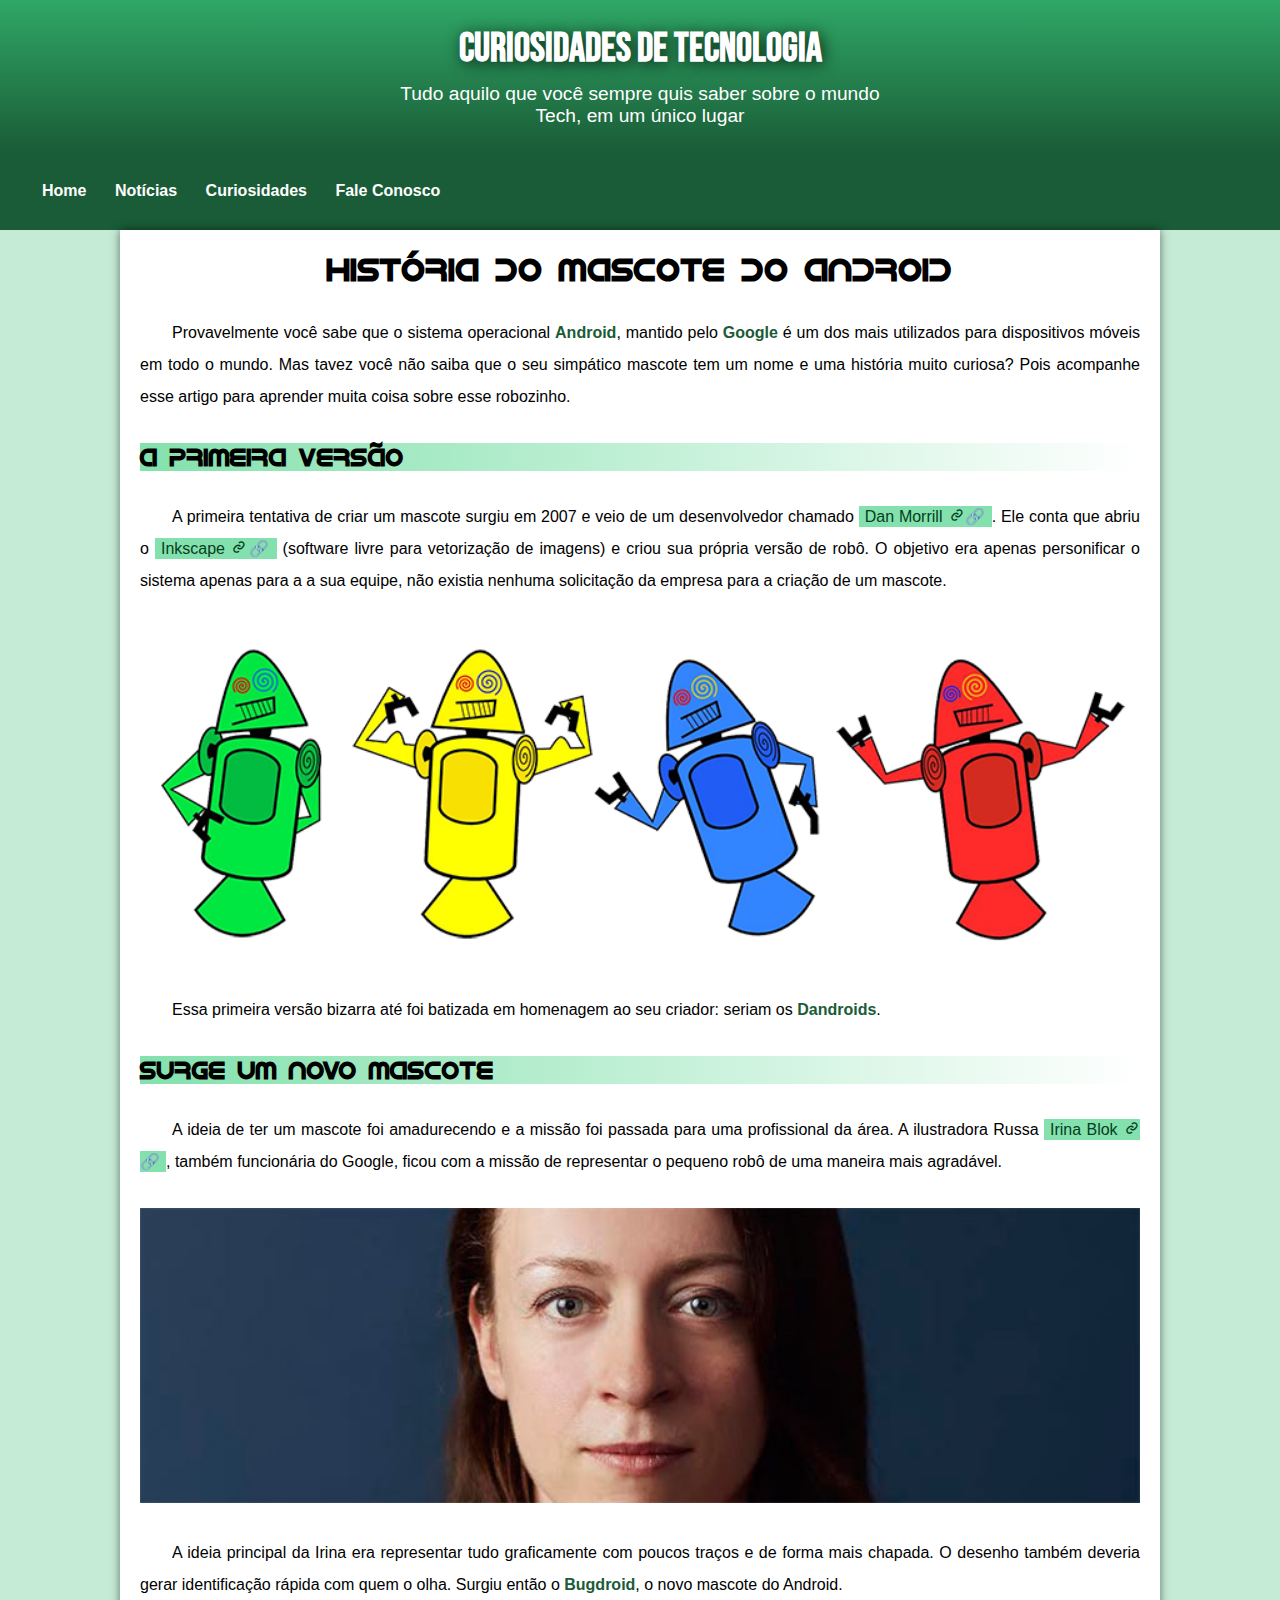
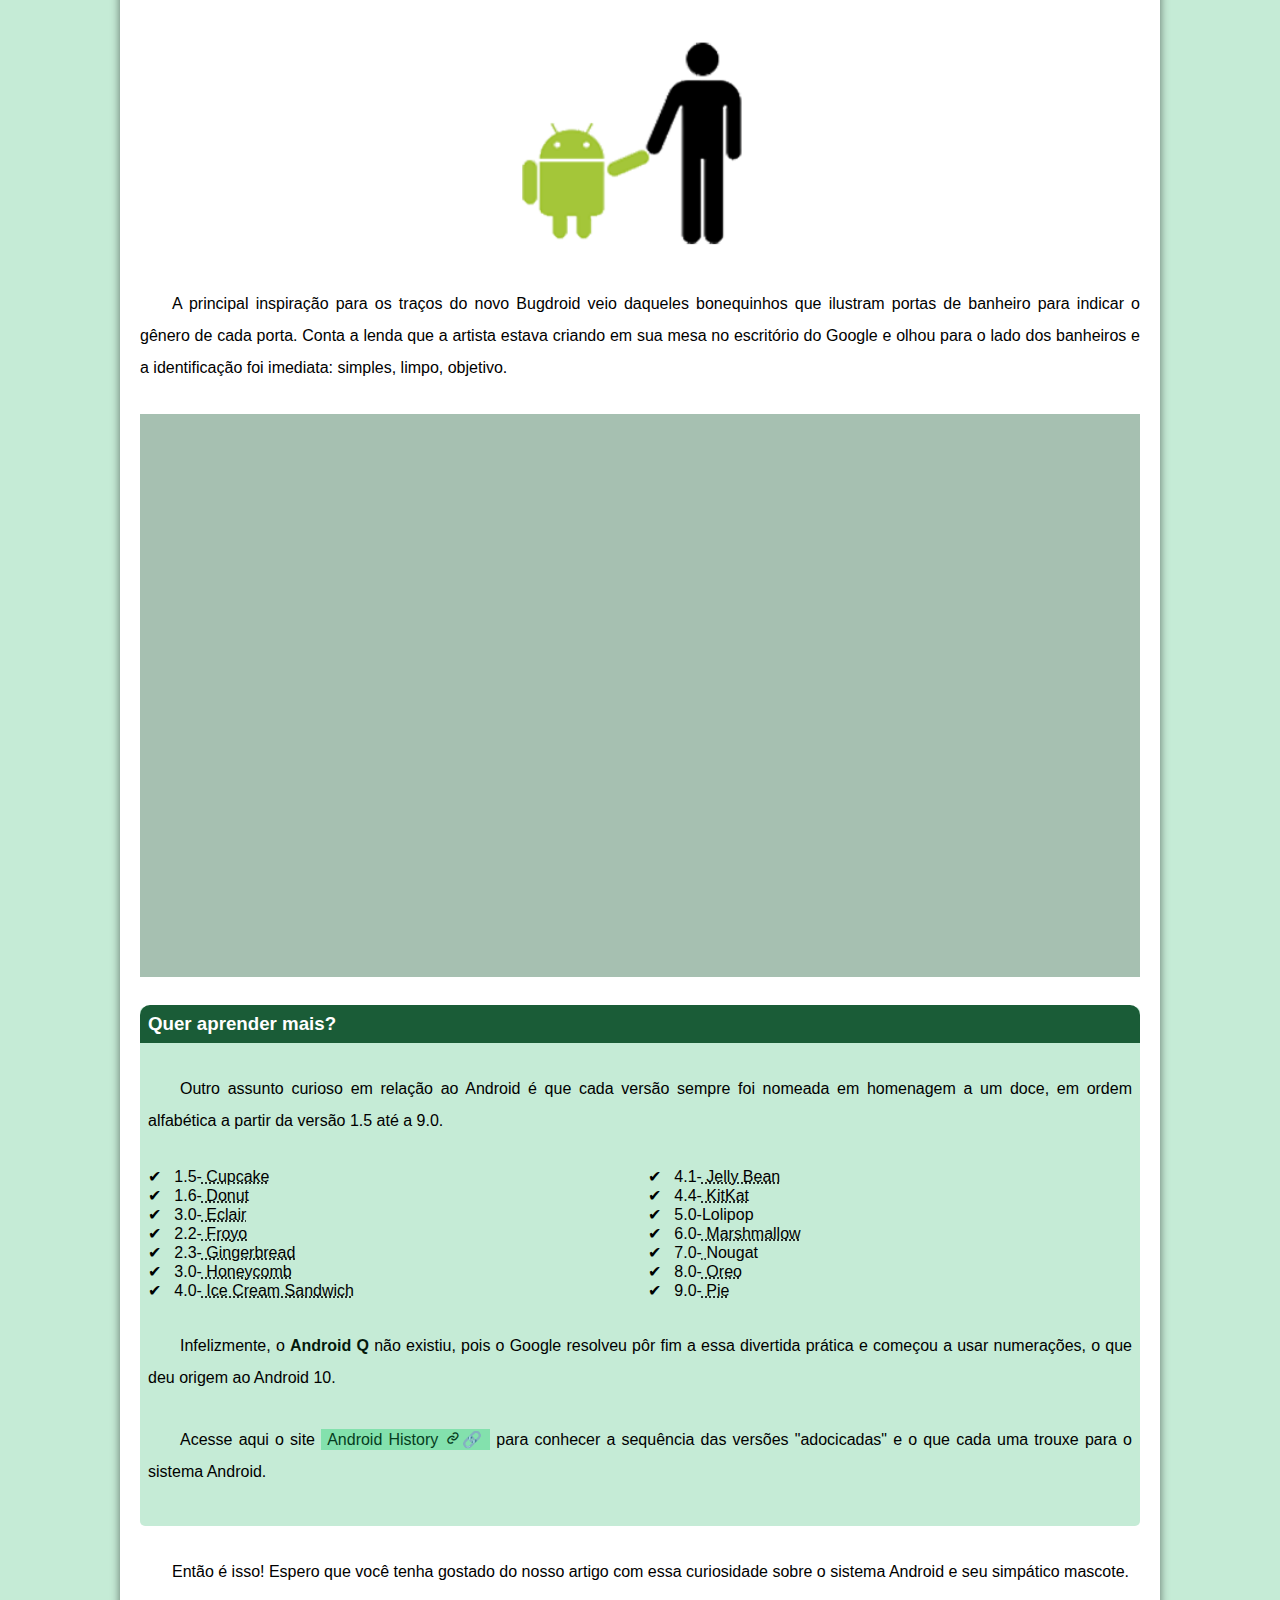
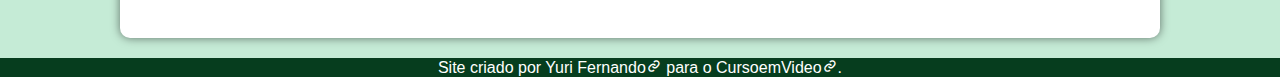
<file: index.html>
<!DOCTYPE html>
<html lang="pt-br">
<head>
    <meta charset="UTF-8">
    <meta name="viewport" content="width=device-width, initial-scale=1.0">
    <link rel="shortcut icon" href="imagens/favicon.ico"image/x-icon">
    <link href='https://unpkg.com/boxicons@2.1.4/css/boxicons.min.css' rel='stylesheet'>
    <link rel="stylesheet" href="estilo/style.css">
    <title>Como surgiu o mascote Android?</title>
</head>
<body>
    <header>
        <h1>Curiosidades de Tecnologia</h1>
        <p>Tudo aquilo que você sempre quis saber sobre o mundo Tech, em um único lugar</p>
    </header>
    <nav>
        <a href="#">Home</a>
        <a href="#noticias">Notícias</a>
        <a href="#curiosidades">Curiosidades</a>
        <a href="#faleconosco">Fale Conosco</a>
    </nav>
    <main id="noticias">
        <h1>História do Mascote do Android</h1>

        <p>Provavelmente você sabe que o sistema operacional <strong>Android</strong>, mantido pelo <strong>Google</strong> é um dos mais utilizados para dispositivos móveis em todo o mundo. Mas tavez você não saiba que o seu simpático mascote tem um nome e uma história muito curiosa? Pois acompanhe esse artigo para aprender muita coisa sobre esse robozinho.</p>

        <h2>A primeira versão</h2>

        <p>A primeira tentativa de criar um mascote surgiu em 2007 e veio de um desenvolvedor chamado <a href="https://androidcommunity.com/dan-morrill-shows-us-the-android-mascot-that-almost-was-20130103/" target="_blank">Dan Morrill<i class='bx bx-link'></i></a>. Ele conta que abriu o <a href="https://inkscape.org/pt/" target="_blank">Inkscape<i class='bx bx-link'></i></a> (software livre para vetorização de imagens) e criou sua própria versão de robô. O objetivo era apenas personificar o sistema apenas para a a sua equipe, não existia nenhuma solicitação da empresa para a criação de um mascote.</p>

        <picture>
            <img src="imagens/dan-droids.png" alt="Primeiro mascote do Android">
        </picture>

        <p>Essa primeira versão bizarra até foi batizada em homenagem ao seu criador: seriam os <strong>Dandroids</strong>.</p>

        <h2>Surge um novo mascote</h2>

        <p>A ideia de ter um mascote foi amadurecendo e a missão foi passada para uma profissional da área. A ilustradora Russa <a href="https://www.irinablok.com/" target="_blank">Irina Blok<i class='bx bx-link'></i></a>, também funcionária do Google, ficou com a missão de representar o pequeno robô de uma maneira mais agradável.</p>

        <picture>
            <img src="imagens/irina-blok.jpg" alt="Inventora do Mascote">
        </picture>


        <p>A ideia principal da Irina era representar tudo graficamente com poucos traços e de forma mais chapada. O desenho também deveria gerar identificação rápida com quem o olha. Surgiu então o <strong>Bugdroid</strong>, o novo mascote do Android.</p>

       
        <img src="imagens/bugdroid.png" class="pequena" alt="bugdroid">
        

        <p>A principal inspiração para os traços do novo Bugdroid veio daqueles bonequinhos que ilustram portas de banheiro para indicar o gênero de cada porta. Conta a lenda que a artista estava criando em sua mesa no escritório do Google e olhou para o lado dos banheiros e a identificação foi imediata: simples, limpo, objetivo.</p>

        <div class="Video"><iframe width="560" height="315" src="https://www.youtube.com/embed/l2UDgpLz20M?si=tUFqcTAJeG-IEkQ3" title="YouTube video player" frameborder="0" allow="accelerometer; autoplay; clipboard-write; encrypted-media; gyroscope; picture-in-picture; web-share" allowfullscreen></iframe></div>
        
         <aside id="curiosidades">
            <h3>Quer aprender mais?</h3> 
             
            <p>Outro assunto curioso em relação ao Android é que cada versão sempre foi nomeada em homenagem a um doce, em ordem alfabética a partir da versão 1.5 até a 9.0.</p>
    
            
                <ul>
                    <li>1.5-<abbr title="Bolo de pote"> Cupcake</abbr></li>
                    <li>1.6-<abbr title="Rosquinha"> Donut</abbr></li>
                    <li>3.0-<abbr title="Bomba"> Eclair</abbr></li>
                    <li>2.2-<abbr title="Iogurte Congelado"> Froyo</abbr></li>
                    <li>2.3-<abbr title="Biscoito de gengibre"> Gingerbread</abbr></li>
                    <li>3.0-<abbr title="Favo de mel"> Honeycomb</abbr></li>
                    <li>4.0-<abbr title="Sanduiche de sorvete"> Ice Cream Sandwich</abbr></li>
                    <li>4.1-<abbr title="Jujuba"> Jelly Bean</abbr></li>
                    <li>4.4-<abbr title="KitKat"> KitKat</abbr></li>
                    <li>5.0-<abbr title="Pirulito"></abbr>Lolipop</abbr></li>
                    <li>6.0-<abbr title="Marshmallow"> Marshmallow</abbr></li>
                    <li>7.0-<abbr title="Torrone"> </abbr>Nougat</abbr></li>
                    <li>8.0-<abbr title="Oreo"> Oreo</abbr></li>
                    <li>9.0-<abbr title="Torta"> Pie</abbr></li>
                </ul>
            
    
            <p>Infelizmente, o <strong>Android Q</strong> não existiu, pois o Google resolveu pôr fim a essa divertida prática e começou a usar numerações, o que deu origem ao Android 10.</p>
    
            <p>Acesse aqui o site <a href="https://www.android.com/" target="_blank">Android History<i class='bx bx-link'></i></a> para conhecer a sequência das versões "adocicadas" e o que cada uma trouxe para o sistema Android.</p>
         </aside>
      

        <p>Então é isso! Espero que você tenha gostado do nosso artigo com essa curiosidade sobre o sistema Android e seu simpático mascote.</p>
    </main>
    <footer id="faleconosco">
        Site criado por <a href="#" target="_blank">Yuri Fernando<i class='bx bx-link'></i></a> para o <a href="https://www.youtube.com/@CursoemVideo" target="_blank">CursoemVideo<i class='bx bx-link'></i></a>.
    </footer>
</body>
</html>
</file>
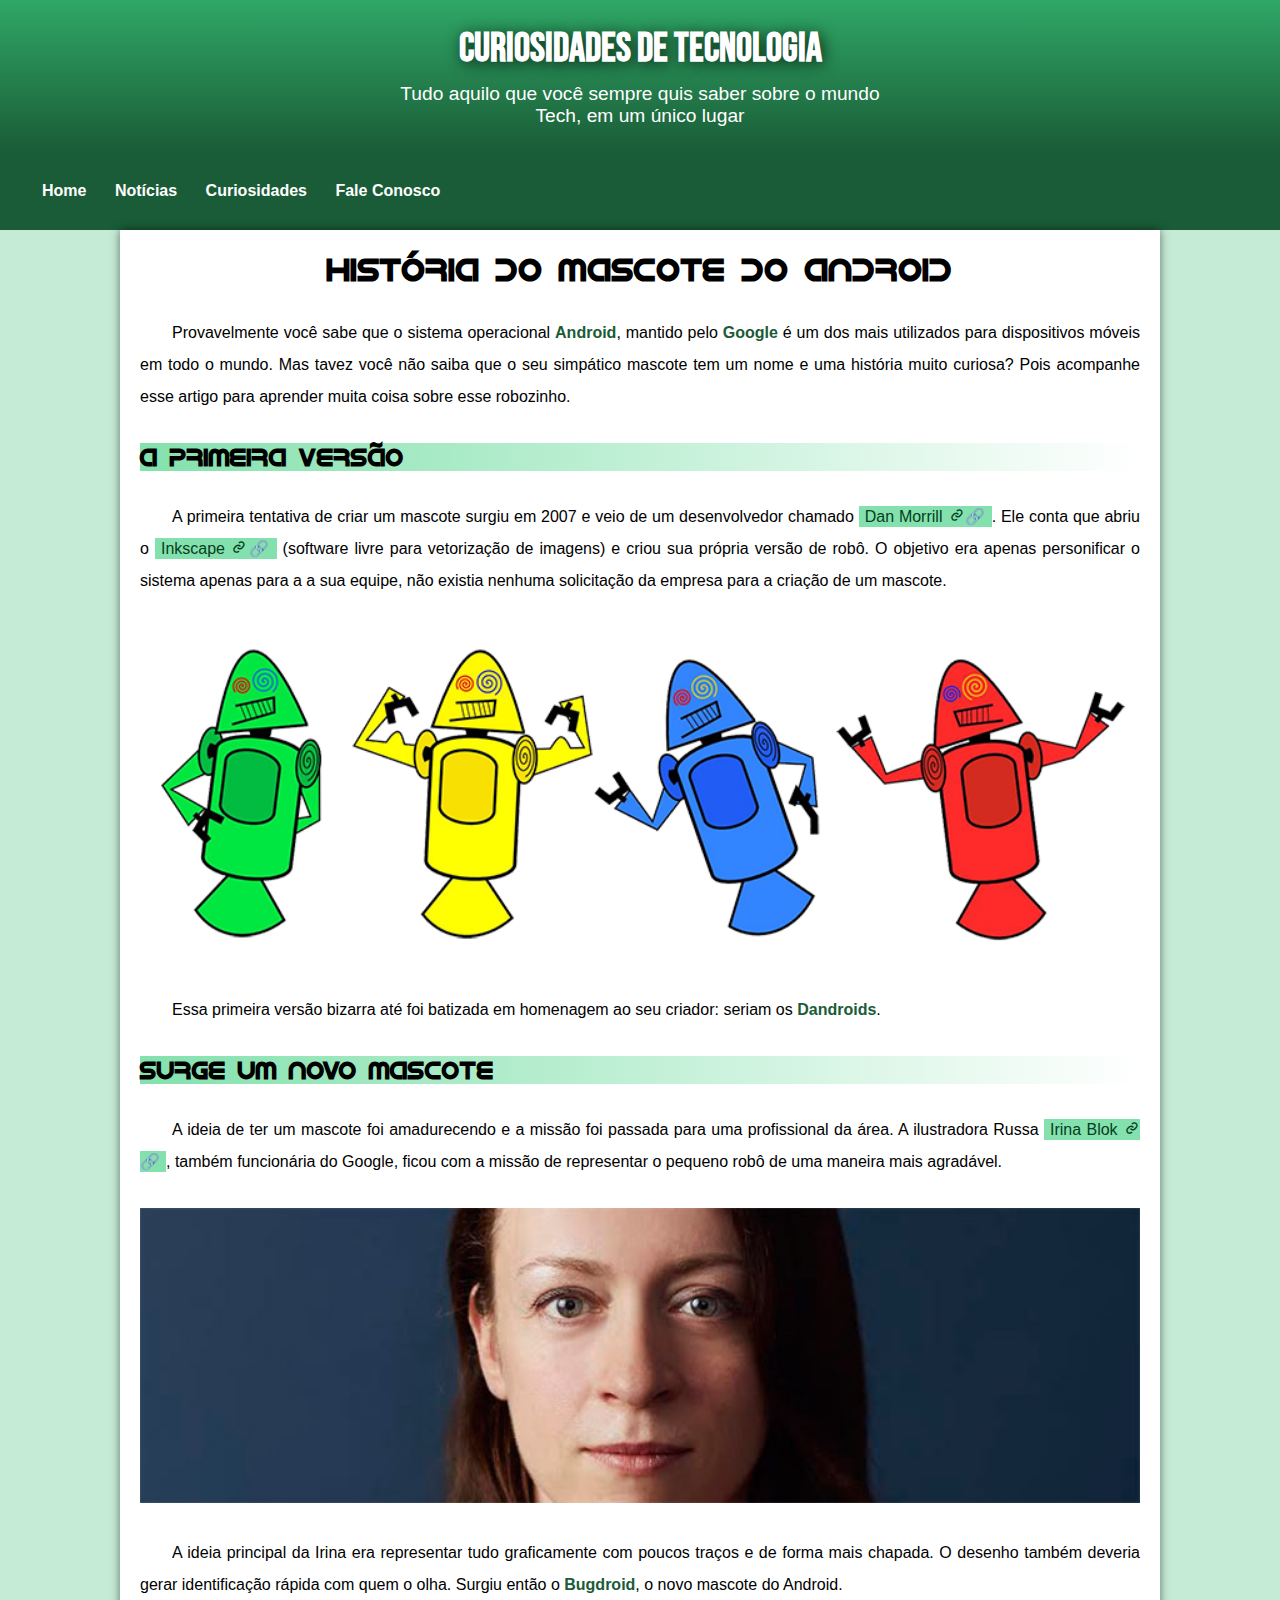
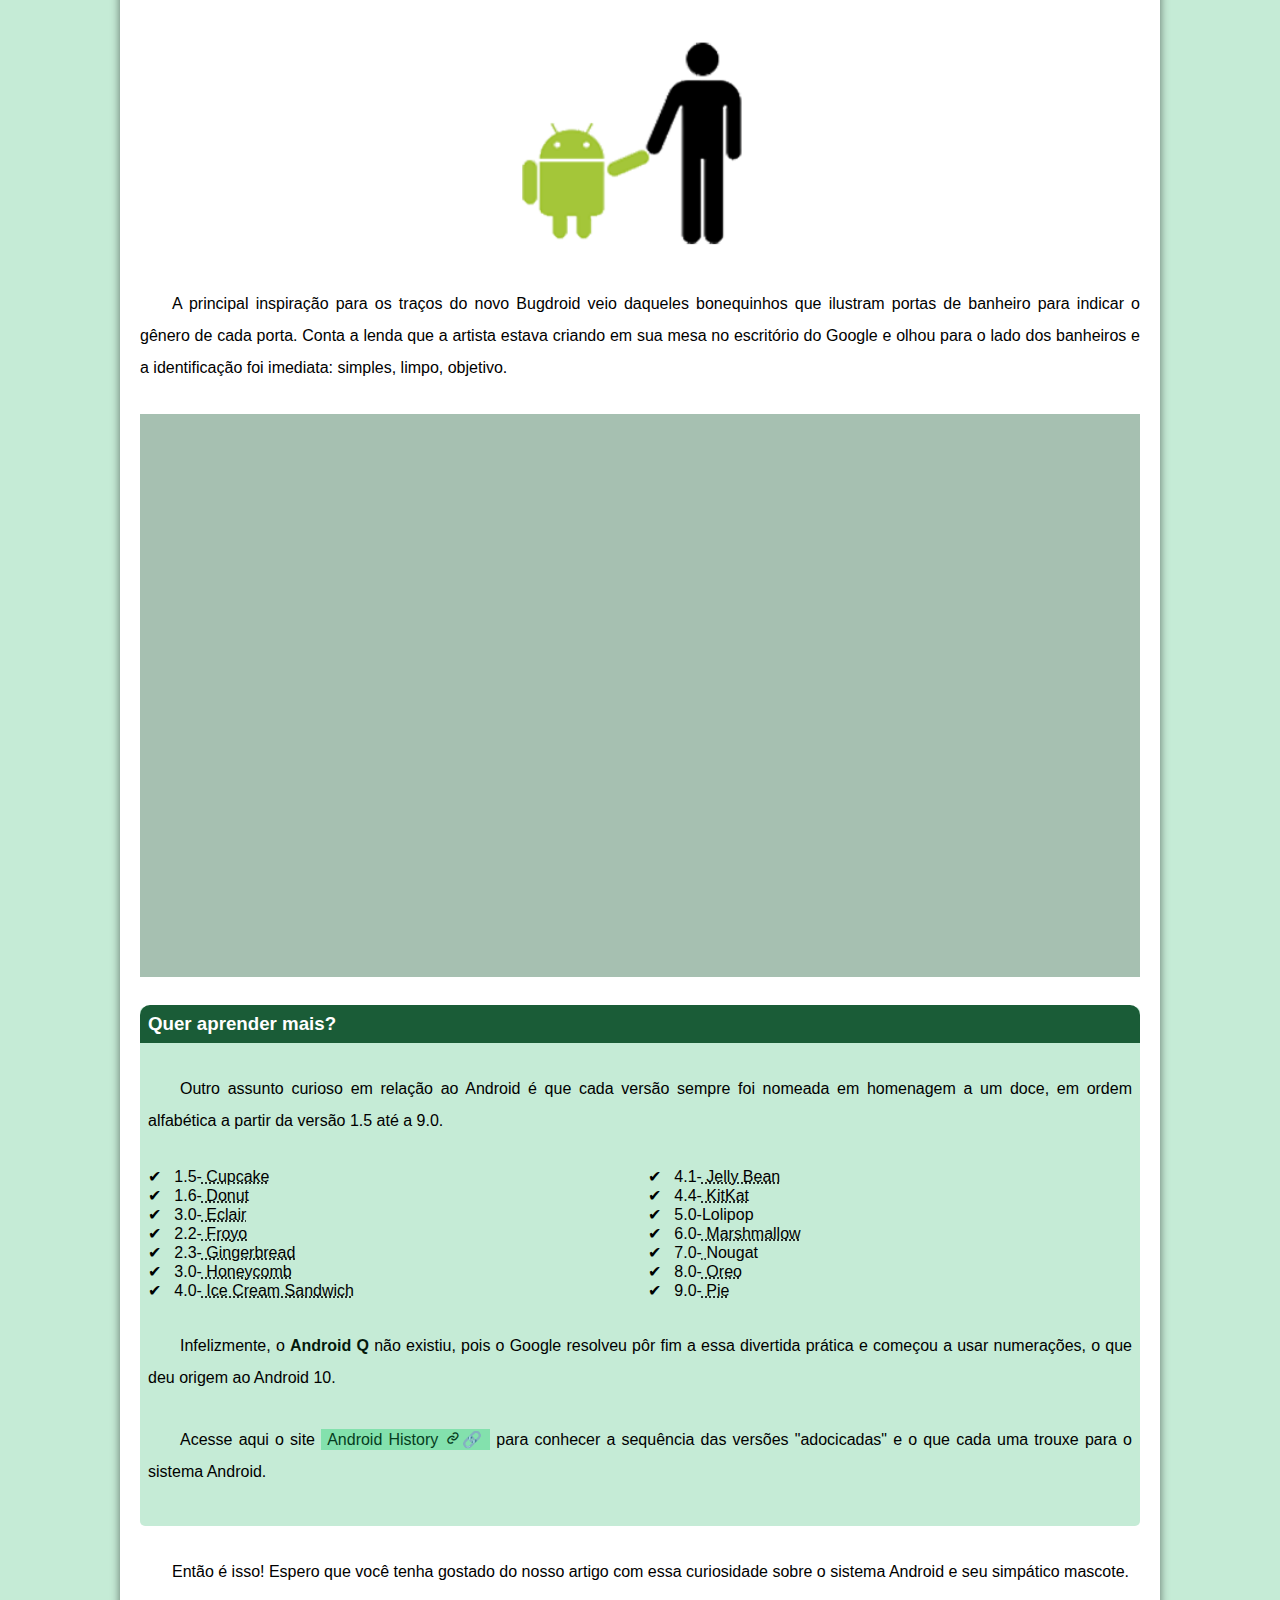
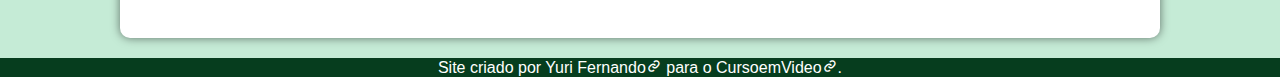
<file: index.html.html>
<!DOCTYPE html>
<html lang="pt-br">
<head>
    <meta charset="UTF-8">
    <meta name="viewport" content="width=device-width, initial-scale=1.0">
    <link rel="shortcut icon" href="imagens/favicon.ico"image/x-icon">
    <link href='https://unpkg.com/boxicons@2.1.4/css/boxicons.min.css' rel='stylesheet'>
    <link rel="stylesheet" href="estilo/style.css">
    <title>Como surgiu o mascote Android?</title>
</head>
<body>
    <header>
        <h1>Curiosidades de Tecnologia</h1>
        <p>Tudo aquilo que você sempre quis saber sobre o mundo Tech, em um único lugar</p>
    </header>
    <nav>
        <a href="#">Home</a>
        <a href="#noticias">Notícias</a>
        <a href="#curiosidades">Curiosidades</a>
        <a href="#faleconosco">Fale Conosco</a>
    </nav>
    <main id="noticias">
        <h1>História do Mascote do Android</h1>

        <p>Provavelmente você sabe que o sistema operacional <strong>Android</strong>, mantido pelo <strong>Google</strong> é um dos mais utilizados para dispositivos móveis em todo o mundo. Mas tavez você não saiba que o seu simpático mascote tem um nome e uma história muito curiosa? Pois acompanhe esse artigo para aprender muita coisa sobre esse robozinho.</p>

        <h2>A primeira versão</h2>

        <p>A primeira tentativa de criar um mascote surgiu em 2007 e veio de um desenvolvedor chamado <a href="https://androidcommunity.com/dan-morrill-shows-us-the-android-mascot-that-almost-was-20130103/" target="_blank">Dan Morrill<i class='bx bx-link'></i></a>. Ele conta que abriu o <a href="https://inkscape.org/pt/" target="_blank">Inkscape<i class='bx bx-link'></i></a> (software livre para vetorização de imagens) e criou sua própria versão de robô. O objetivo era apenas personificar o sistema apenas para a a sua equipe, não existia nenhuma solicitação da empresa para a criação de um mascote.</p>

        <picture>
            <source media="(max-width: 550px )" srcset="/imagens/dan-droids-pq.png">
            <img src="imagens/dan-droids.png" alt="Primeiro mascote do Android">
        </picture>

        <p>Essa primeira versão bizarra até foi batizada em homenagem ao seu criador: seriam os <strong>Dandroids</strong>.</p>

        <h2>Surge um novo mascote</h2>

        <p>A ideia de ter um mascote foi amadurecendo e a missão foi passada para uma profissional da área. A ilustradora Russa <a href="https://www.irinablok.com/" target="_blank">Irina Blok<i class='bx bx-link'></i></a>, também funcionária do Google, ficou com a missão de representar o pequeno robô de uma maneira mais agradável.</p>

        <picture>
            <source media="(max-width: 550px )" srcset="/imagens/irina-blok-pq.jpg">
            <img src="imagens/irina-blok.jpg" alt="Inventora do Mascote">
        </picture>


        <p>A ideia principal da Irina era representar tudo graficamente com poucos traços e de forma mais chapada. O desenho também deveria gerar identificação rápida com quem o olha. Surgiu então o <strong>Bugdroid</strong>, o novo mascote do Android.</p>

       
        <img src="imagens/bugdroid.png" class="pequena" alt="bugdroid">
        

        <p>A principal inspiração para os traços do novo Bugdroid veio daqueles bonequinhos que ilustram portas de banheiro para indicar o gênero de cada porta. Conta a lenda que a artista estava criando em sua mesa no escritório do Google e olhou para o lado dos banheiros e a identificação foi imediata: simples, limpo, objetivo.</p>

        <div class="Video"><iframe width="560" height="315" src="https://www.youtube.com/embed/l2UDgpLz20M?si=tUFqcTAJeG-IEkQ3" title="YouTube video player" frameborder="0" allow="accelerometer; autoplay; clipboard-write; encrypted-media; gyroscope; picture-in-picture; web-share" allowfullscreen></iframe></div>
        
         <aside id="curiosidades">
            <h3>Quer aprender mais?</h3> 
             
            <p>Outro assunto curioso em relação ao Android é que cada versão sempre foi nomeada em homenagem a um doce, em ordem alfabética a partir da versão 1.5 até a 9.0.</p>
    
            
                <ul>
                    <li>1.5-<abbr title="Bolo de pote"> Cupcake</abbr></li>
                    <li>1.6-<abbr title="Rosquinha"> Donut</abbr></li>
                    <li>3.0-<abbr title="Bomba"> Eclair</abbr></li>
                    <li>2.2-<abbr title="Iogurte Congelado"> Froyo</abbr></li>
                    <li>2.3-<abbr title="Biscoito de gengibre"> Gingerbread</abbr></li>
                    <li>3.0-<abbr title="Favo de mel"> Honeycomb</abbr></li>
                    <li>4.0-<abbr title="Sanduiche de sorvete"> Ice Cream Sandwich</abbr></li>
                    <li>4.1-<abbr title="Jujuba"> Jelly Bean</abbr></li>
                    <li>4.4-<abbr title="KitKat"> KitKat</abbr></li>
                    <li>5.0-<abbr title="Pirulito"></abbr>Lolipop</abbr></li>
                    <li>6.0-<abbr title="Marshmallow"> Marshmallow</abbr></li>
                    <li>7.0-<abbr title="Torrone"> </abbr>Nougat</abbr></li>
                    <li>8.0-<abbr title="Oreo"> Oreo</abbr></li>
                    <li>9.0-<abbr title="Torta"> Pie</abbr></li>
                </ul>
            
    
            <p>Infelizmente, o <strong>Android Q</strong> não existiu, pois o Google resolveu pôr fim a essa divertida prática e começou a usar numerações, o que deu origem ao Android 10.</p>
    
            <p>Acesse aqui o site <a href="https://www.android.com/" target="_blank">Android History<i class='bx bx-link'></i></a> para conhecer a sequência das versões "adocicadas" e o que cada uma trouxe para o sistema Android.</p>
         </aside>
      

        <p>Então é isso! Espero que você tenha gostado do nosso artigo com essa curiosidade sobre o sistema Android e seu simpático mascote.</p>
    </main>
    <footer id="faleconosco">
        Site criado por <a href="#" target="_blank">Yuri Fernando<i class='bx bx-link'></i></a> para o <a href="https://www.youtube.com/@CursoemVideo" target="_blank">CursoemVideo<i class='bx bx-link'></i></a>.
    </footer>
</body>
</html>
</file>
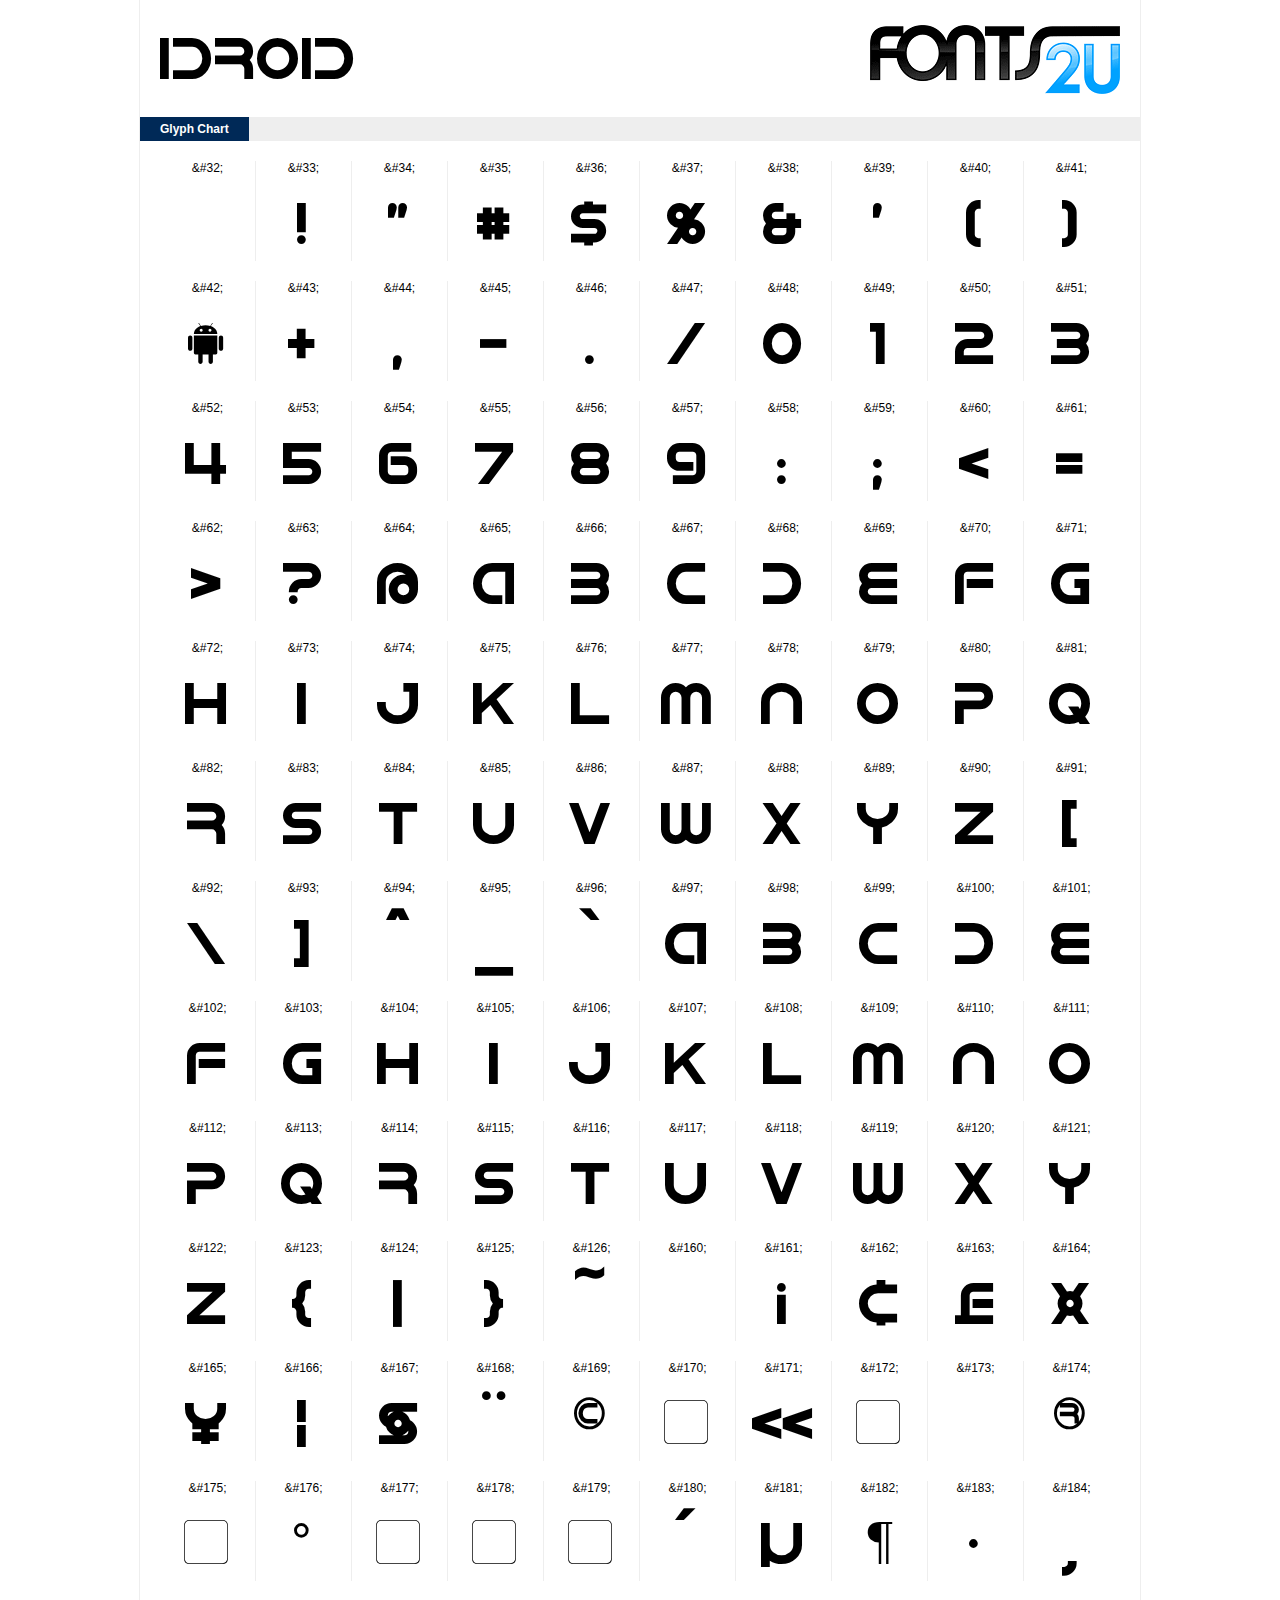
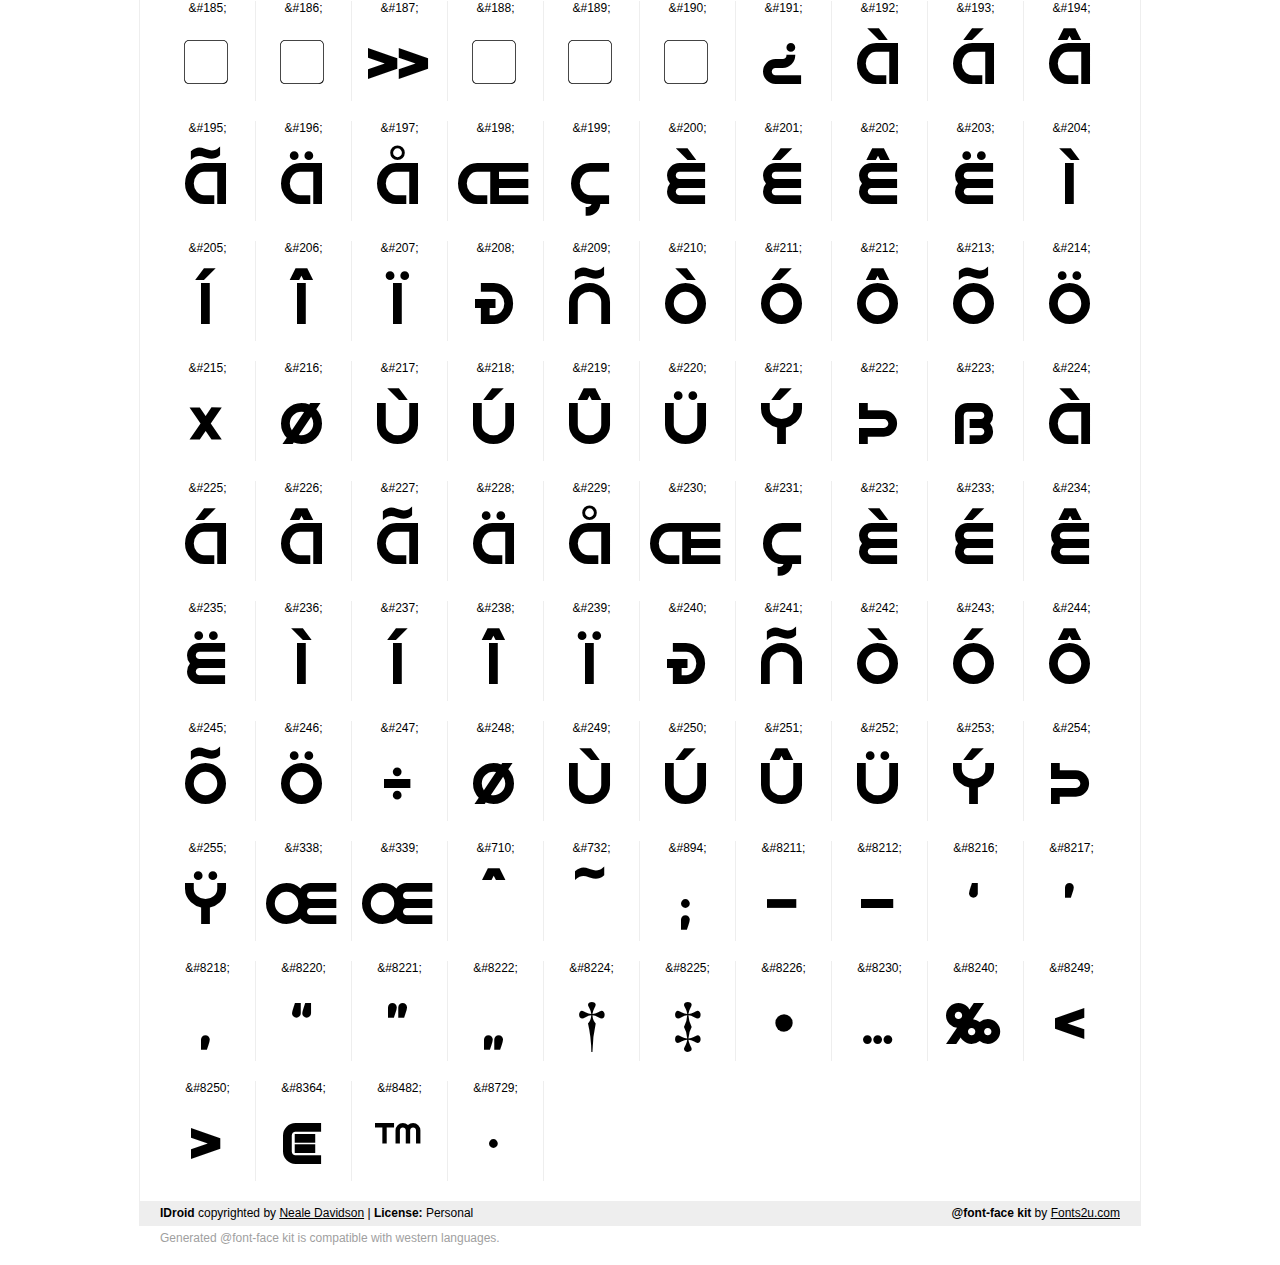
<file: fontes/IDroid/demo.html>
﻿<!DOCTYPE html PUBLIC "-//W3C//DTD XHTML 1.0 Strict//EN" "http://www.w3.org/TR/xhtml1/DTD/xhtml1-strict.dtd"> 

<html xmlns="http://www.w3.org/1999/xhtml"> 

  <head> 

    <title>IDroid @font-face kit sample</title> 
    <meta http-equiv="Content-Type" content="text/html; charset=utf-8" />
    
    <style media="screen" type="text/css">/*<![CDATA[*/@import 'stylesheet.css';/*]]>*/</style>
    <style media="screen" type="text/css">/*<![CDATA[*/@import 'demo-files/demo.css';/*]]>*/</style>
    <style type="text/css">#title,#glyphs p{font-family:"IDroid"}</style>

 </head> 
 
<body> 

	<div id="wrapper">
		<div id="title">
			IDroid		</div>
		<div id="logo">
			<a href="https://fonts2u.com" target="_blank"><img src="demo-files/fonts2u_logo.gif" width="250" height="69" alt="Fonts2u.com logo" /></a>
		</div>
		<div class="clr"></div>

		<div id="menu">
			<ul>
				<li class="selected"><a href="#glyphs">Glyph Chart</a></li>
			<ul>
			<div class="clr"></div>
		</div>

		<div id="content">
			
			<div id="glyphs">
				<div class="g">&amp;#32;<p> </p></div>
<div class="g">&amp;#33;<p>!</p></div>
<div class="g">&amp;#34;<p>"</p></div>
<div class="g">&amp;#35;<p>#</p></div>
<div class="g">&amp;#36;<p>$</p></div>
<div class="g">&amp;#37;<p>%</p></div>
<div class="g">&amp;#38;<p>&</p></div>
<div class="g">&amp;#39;<p>'</p></div>
<div class="g">&amp;#40;<p>(</p></div>
<div class="g noborder">&amp;#41;<p>)</p></div>
<div class="clr"></div><div class="g">&amp;#42;<p>*</p></div>
<div class="g">&amp;#43;<p>+</p></div>
<div class="g">&amp;#44;<p>,</p></div>
<div class="g">&amp;#45;<p>-</p></div>
<div class="g">&amp;#46;<p>.</p></div>
<div class="g">&amp;#47;<p>/</p></div>
<div class="g">&amp;#48;<p>0</p></div>
<div class="g">&amp;#49;<p>1</p></div>
<div class="g">&amp;#50;<p>2</p></div>
<div class="g noborder">&amp;#51;<p>3</p></div>
<div class="clr"></div><div class="g">&amp;#52;<p>4</p></div>
<div class="g">&amp;#53;<p>5</p></div>
<div class="g">&amp;#54;<p>6</p></div>
<div class="g">&amp;#55;<p>7</p></div>
<div class="g">&amp;#56;<p>8</p></div>
<div class="g">&amp;#57;<p>9</p></div>
<div class="g">&amp;#58;<p>:</p></div>
<div class="g">&amp;#59;<p>;</p></div>
<div class="g">&amp;#60;<p><</p></div>
<div class="g noborder">&amp;#61;<p>=</p></div>
<div class="clr"></div><div class="g">&amp;#62;<p>></p></div>
<div class="g">&amp;#63;<p>?</p></div>
<div class="g">&amp;#64;<p>@</p></div>
<div class="g">&amp;#65;<p>A</p></div>
<div class="g">&amp;#66;<p>B</p></div>
<div class="g">&amp;#67;<p>C</p></div>
<div class="g">&amp;#68;<p>D</p></div>
<div class="g">&amp;#69;<p>E</p></div>
<div class="g">&amp;#70;<p>F</p></div>
<div class="g noborder">&amp;#71;<p>G</p></div>
<div class="clr"></div><div class="g">&amp;#72;<p>H</p></div>
<div class="g">&amp;#73;<p>I</p></div>
<div class="g">&amp;#74;<p>J</p></div>
<div class="g">&amp;#75;<p>K</p></div>
<div class="g">&amp;#76;<p>L</p></div>
<div class="g">&amp;#77;<p>M</p></div>
<div class="g">&amp;#78;<p>N</p></div>
<div class="g">&amp;#79;<p>O</p></div>
<div class="g">&amp;#80;<p>P</p></div>
<div class="g noborder">&amp;#81;<p>Q</p></div>
<div class="clr"></div><div class="g">&amp;#82;<p>R</p></div>
<div class="g">&amp;#83;<p>S</p></div>
<div class="g">&amp;#84;<p>T</p></div>
<div class="g">&amp;#85;<p>U</p></div>
<div class="g">&amp;#86;<p>V</p></div>
<div class="g">&amp;#87;<p>W</p></div>
<div class="g">&amp;#88;<p>X</p></div>
<div class="g">&amp;#89;<p>Y</p></div>
<div class="g">&amp;#90;<p>Z</p></div>
<div class="g noborder">&amp;#91;<p>[</p></div>
<div class="clr"></div><div class="g">&amp;#92;<p>\</p></div>
<div class="g">&amp;#93;<p>]</p></div>
<div class="g">&amp;#94;<p>^</p></div>
<div class="g">&amp;#95;<p>_</p></div>
<div class="g">&amp;#96;<p>`</p></div>
<div class="g">&amp;#97;<p>a</p></div>
<div class="g">&amp;#98;<p>b</p></div>
<div class="g">&amp;#99;<p>c</p></div>
<div class="g">&amp;#100;<p>d</p></div>
<div class="g noborder">&amp;#101;<p>e</p></div>
<div class="clr"></div><div class="g">&amp;#102;<p>f</p></div>
<div class="g">&amp;#103;<p>g</p></div>
<div class="g">&amp;#104;<p>h</p></div>
<div class="g">&amp;#105;<p>i</p></div>
<div class="g">&amp;#106;<p>j</p></div>
<div class="g">&amp;#107;<p>k</p></div>
<div class="g">&amp;#108;<p>l</p></div>
<div class="g">&amp;#109;<p>m</p></div>
<div class="g">&amp;#110;<p>n</p></div>
<div class="g noborder">&amp;#111;<p>o</p></div>
<div class="clr"></div><div class="g">&amp;#112;<p>p</p></div>
<div class="g">&amp;#113;<p>q</p></div>
<div class="g">&amp;#114;<p>r</p></div>
<div class="g">&amp;#115;<p>s</p></div>
<div class="g">&amp;#116;<p>t</p></div>
<div class="g">&amp;#117;<p>u</p></div>
<div class="g">&amp;#118;<p>v</p></div>
<div class="g">&amp;#119;<p>w</p></div>
<div class="g">&amp;#120;<p>x</p></div>
<div class="g noborder">&amp;#121;<p>y</p></div>
<div class="clr"></div><div class="g">&amp;#122;<p>z</p></div>
<div class="g">&amp;#123;<p>{</p></div>
<div class="g">&amp;#124;<p>|</p></div>
<div class="g">&amp;#125;<p>}</p></div>
<div class="g">&amp;#126;<p>~</p></div>
<div class="g">&amp;#160;<p> </p></div>
<div class="g">&amp;#161;<p>¡</p></div>
<div class="g">&amp;#162;<p>¢</p></div>
<div class="g">&amp;#163;<p>£</p></div>
<div class="g noborder">&amp;#164;<p>¤</p></div>
<div class="clr"></div><div class="g">&amp;#165;<p>¥</p></div>
<div class="g">&amp;#166;<p>¦</p></div>
<div class="g">&amp;#167;<p>§</p></div>
<div class="g">&amp;#168;<p>¨</p></div>
<div class="g">&amp;#169;<p>©</p></div>
<div class="g">&amp;#170;<p>ª</p></div>
<div class="g">&amp;#171;<p>«</p></div>
<div class="g">&amp;#172;<p>¬</p></div>
<div class="g">&amp;#173;<p>­</p></div>
<div class="g noborder">&amp;#174;<p>®</p></div>
<div class="clr"></div><div class="g">&amp;#175;<p>¯</p></div>
<div class="g">&amp;#176;<p>°</p></div>
<div class="g">&amp;#177;<p>±</p></div>
<div class="g">&amp;#178;<p>²</p></div>
<div class="g">&amp;#179;<p>³</p></div>
<div class="g">&amp;#180;<p>´</p></div>
<div class="g">&amp;#181;<p>µ</p></div>
<div class="g">&amp;#182;<p>¶</p></div>
<div class="g">&amp;#183;<p>·</p></div>
<div class="g noborder">&amp;#184;<p>¸</p></div>
<div class="clr"></div><div class="g">&amp;#185;<p>¹</p></div>
<div class="g">&amp;#186;<p>º</p></div>
<div class="g">&amp;#187;<p>»</p></div>
<div class="g">&amp;#188;<p>¼</p></div>
<div class="g">&amp;#189;<p>½</p></div>
<div class="g">&amp;#190;<p>¾</p></div>
<div class="g">&amp;#191;<p>¿</p></div>
<div class="g">&amp;#192;<p>À</p></div>
<div class="g">&amp;#193;<p>Á</p></div>
<div class="g noborder">&amp;#194;<p>Â</p></div>
<div class="clr"></div><div class="g">&amp;#195;<p>Ã</p></div>
<div class="g">&amp;#196;<p>Ä</p></div>
<div class="g">&amp;#197;<p>Å</p></div>
<div class="g">&amp;#198;<p>Æ</p></div>
<div class="g">&amp;#199;<p>Ç</p></div>
<div class="g">&amp;#200;<p>È</p></div>
<div class="g">&amp;#201;<p>É</p></div>
<div class="g">&amp;#202;<p>Ê</p></div>
<div class="g">&amp;#203;<p>Ë</p></div>
<div class="g noborder">&amp;#204;<p>Ì</p></div>
<div class="clr"></div><div class="g">&amp;#205;<p>Í</p></div>
<div class="g">&amp;#206;<p>Î</p></div>
<div class="g">&amp;#207;<p>Ï</p></div>
<div class="g">&amp;#208;<p>Ð</p></div>
<div class="g">&amp;#209;<p>Ñ</p></div>
<div class="g">&amp;#210;<p>Ò</p></div>
<div class="g">&amp;#211;<p>Ó</p></div>
<div class="g">&amp;#212;<p>Ô</p></div>
<div class="g">&amp;#213;<p>Õ</p></div>
<div class="g noborder">&amp;#214;<p>Ö</p></div>
<div class="clr"></div><div class="g">&amp;#215;<p>×</p></div>
<div class="g">&amp;#216;<p>Ø</p></div>
<div class="g">&amp;#217;<p>Ù</p></div>
<div class="g">&amp;#218;<p>Ú</p></div>
<div class="g">&amp;#219;<p>Û</p></div>
<div class="g">&amp;#220;<p>Ü</p></div>
<div class="g">&amp;#221;<p>Ý</p></div>
<div class="g">&amp;#222;<p>Þ</p></div>
<div class="g">&amp;#223;<p>ß</p></div>
<div class="g noborder">&amp;#224;<p>à</p></div>
<div class="clr"></div><div class="g">&amp;#225;<p>á</p></div>
<div class="g">&amp;#226;<p>â</p></div>
<div class="g">&amp;#227;<p>ã</p></div>
<div class="g">&amp;#228;<p>ä</p></div>
<div class="g">&amp;#229;<p>å</p></div>
<div class="g">&amp;#230;<p>æ</p></div>
<div class="g">&amp;#231;<p>ç</p></div>
<div class="g">&amp;#232;<p>è</p></div>
<div class="g">&amp;#233;<p>é</p></div>
<div class="g noborder">&amp;#234;<p>ê</p></div>
<div class="clr"></div><div class="g">&amp;#235;<p>ë</p></div>
<div class="g">&amp;#236;<p>ì</p></div>
<div class="g">&amp;#237;<p>í</p></div>
<div class="g">&amp;#238;<p>î</p></div>
<div class="g">&amp;#239;<p>ï</p></div>
<div class="g">&amp;#240;<p>ð</p></div>
<div class="g">&amp;#241;<p>ñ</p></div>
<div class="g">&amp;#242;<p>ò</p></div>
<div class="g">&amp;#243;<p>ó</p></div>
<div class="g noborder">&amp;#244;<p>ô</p></div>
<div class="clr"></div><div class="g">&amp;#245;<p>õ</p></div>
<div class="g">&amp;#246;<p>ö</p></div>
<div class="g">&amp;#247;<p>÷</p></div>
<div class="g">&amp;#248;<p>ø</p></div>
<div class="g">&amp;#249;<p>ù</p></div>
<div class="g">&amp;#250;<p>ú</p></div>
<div class="g">&amp;#251;<p>û</p></div>
<div class="g">&amp;#252;<p>ü</p></div>
<div class="g">&amp;#253;<p>ý</p></div>
<div class="g noborder">&amp;#254;<p>þ</p></div>
<div class="clr"></div><div class="g">&amp;#255;<p>ÿ</p></div>
<div class="g">&amp;#338;<p>Œ</p></div>
<div class="g">&amp;#339;<p>œ</p></div>
<div class="g">&amp;#710;<p>ˆ</p></div>
<div class="g">&amp;#732;<p>˜</p></div>
<div class="g">&amp;#894;<p>;</p></div>
<div class="g">&amp;#8211;<p>–</p></div>
<div class="g">&amp;#8212;<p>—</p></div>
<div class="g">&amp;#8216;<p>‘</p></div>
<div class="g noborder">&amp;#8217;<p>’</p></div>
<div class="clr"></div><div class="g">&amp;#8218;<p>‚</p></div>
<div class="g">&amp;#8220;<p>“</p></div>
<div class="g">&amp;#8221;<p>”</p></div>
<div class="g">&amp;#8222;<p>„</p></div>
<div class="g">&amp;#8224;<p>†</p></div>
<div class="g">&amp;#8225;<p>‡</p></div>
<div class="g">&amp;#8226;<p>•</p></div>
<div class="g">&amp;#8230;<p>…</p></div>
<div class="g">&amp;#8240;<p>‰</p></div>
<div class="g noborder">&amp;#8249;<p>‹</p></div>
<div class="clr"></div><div class="g">&amp;#8250;<p>›</p></div>
<div class="g">&amp;#8364;<p>€</p></div>
<div class="g">&amp;#8482;<p>™</p></div>
<div class="g">&amp;#8729;<p>∙</p></div>
			</div>
			
			<div class="clr"></div>

		</div>

		<div id="footer">
			<div id="copyright"><strong>IDroid</strong> copyrighted by <a href="http://www.pixelsagas.com" target="_blank">Neale Davidson</a> | <strong>License:</strong> Personal</div>
			<div id="generated"><strong>@font-face kit</strong> by <a href="https://fonts2u.com" target="_blank">Fonts2u.com</a></div>
			<div class="clr"></div>
		</div>
	</div>
	<div id="support">Generated @font-face kit is compatible with western languages.</div>

</body> 

</html>
</file>
<file: estilo/style.css>
@charset "UTF-8";

@import url('https://fonts.googleapis.com/css2?family=Bebas+Neue&display=swap');

@font-face {
    font-family: Android;
    src: url(/fontes/idroid.otf) format(OpenType);
    font-weight: normal, bold;

}

:root{
    --cor1:#c5ebd6;
    --cor2:#83e1ad;
    --cor3:#3ddc84;
    --cor4:#2fa866;
    --cor5:#1a5c37;
    --cor6:#063d1e;

    --fonte-padrao:Arial, Verdana, Helvetica, sans-serif;
    --fonte-destaque: 'Bebas Neue', cursive;
}

*{
    margin: 0px;
    padding: 0px;
}
body{
    background-color:var(--cor1);
    font-family: var(--fonte-padrao);
}

header> h1{
    font-family: var(--fonte-destaque);
    color: white;
    padding-bottom: 10px;
    font-size: 2.5em;
    text-shadow: 2px 2px 15px rgba(3, 3, 3, 0.767);
}

header>p{
    color:white;
    max-width: 500px;
    margin: auto;
    font-size: 1.2em;
    padding-left: 10px;
    padding-right: 10px;
}

header{
    background-image:linear-gradient(to bottom, var(--cor4), var(--cor5));
    padding-top: 25px;
    text-align: center;
    padding-bottom: 25px;
}

nav > a {
    color: white;
    text-decoration: none;
    font-weight: bold;
    padding: 5px 12px;
    border-radius: 5px;
    transition: 0.3s ;
}

nav a:hover{
    background-color: var(--cor4);
    color: var(--cor6);
    font-size: 20px;
}

nav{
    background-color: var(--cor5);
    padding:30px;
}

main h1, h2{
    font-family:Android;
    
}

main h2{
    background-image: linear-gradient(to right, var(--cor2), transparent);
}

main{
    background-color: white;
    min-width: 300px;
    max-width: 1000px;
    margin:auto;
    padding:20px;
    box-shadow: 0px 0px 10px rgba(0, 0, 0, 0.521);
    border-radius: 0px 0px 10px 10px;
}

main h1{
    text-align: center;
}

main p{
    text-indent: 2em;
    line-height: 2em;
    margin-top: 30px;
    margin-bottom: 30px;
    text-align: justify;
}

main strong{
    color:var(--cor5);
    font-size: bold;
}

main aside>p>strong{
    color:#031a0c
}

main aside>p>a:hover{
    color:#031a0c;
    font-weight: bold;
    padding: 1px 1px;
    
}


main a{
    text-decoration: none;
    color:var(--cor6);
    background-color: var(--cor2);
    padding: 2px 6px; 
}
/**/
main i{
    margin-left: -1.6em; /*importando biblioteca de icone, melhor para quando for mexer com tamanho de ícone(display:block;)*/
}
/*ou */
main a::after{
    content: '\1F517'; /*Jeito mais fácil apenas copiando código do emoji(display:inline-block)*/
}
/**/

main a:hover{
    text-decoration: underline;
    color: var(--cor3);
}

main img{
    width: 100%;
}

main img.pequena{
    max-width: 350px;
    display: block; 
    margin: auto;
}

.Video{
    position: relative;
    background-color: #1a5c3763;
    padding-bottom: 56.25%;
    margin-bottom: 30px;
    height: 0;
    overflow: hidden;
    
}

.Video>iframe{
    position: absolute;
    top: 0%;
    left: 0%; 
    width:100%;
    height:100%;
}

aside{
    background-color: var(--cor1);
    padding: 8px;
    border-radius: 5px;
}

aside ul{
    list-style: inside;
    columns:2 ;
    list-style-type:'\2714\00a0\00a0\00a0';
}

aside h3{
    margin: -10px -8px 0px -8px;
    background-color: #1a5c37;
    border-radius: 10px 10px 0 0;
    padding: 8px;
    color: white;
}

footer{
    background-color: var(--cor6);
    color: white;
    text-align: center;
    margin-top: 20px;
}

footer> a{
    color: white;
    text-decoration: none;
}

footer a:hover{
    text-decoration: underline;
    color:var(--cor2);
}
</file>
